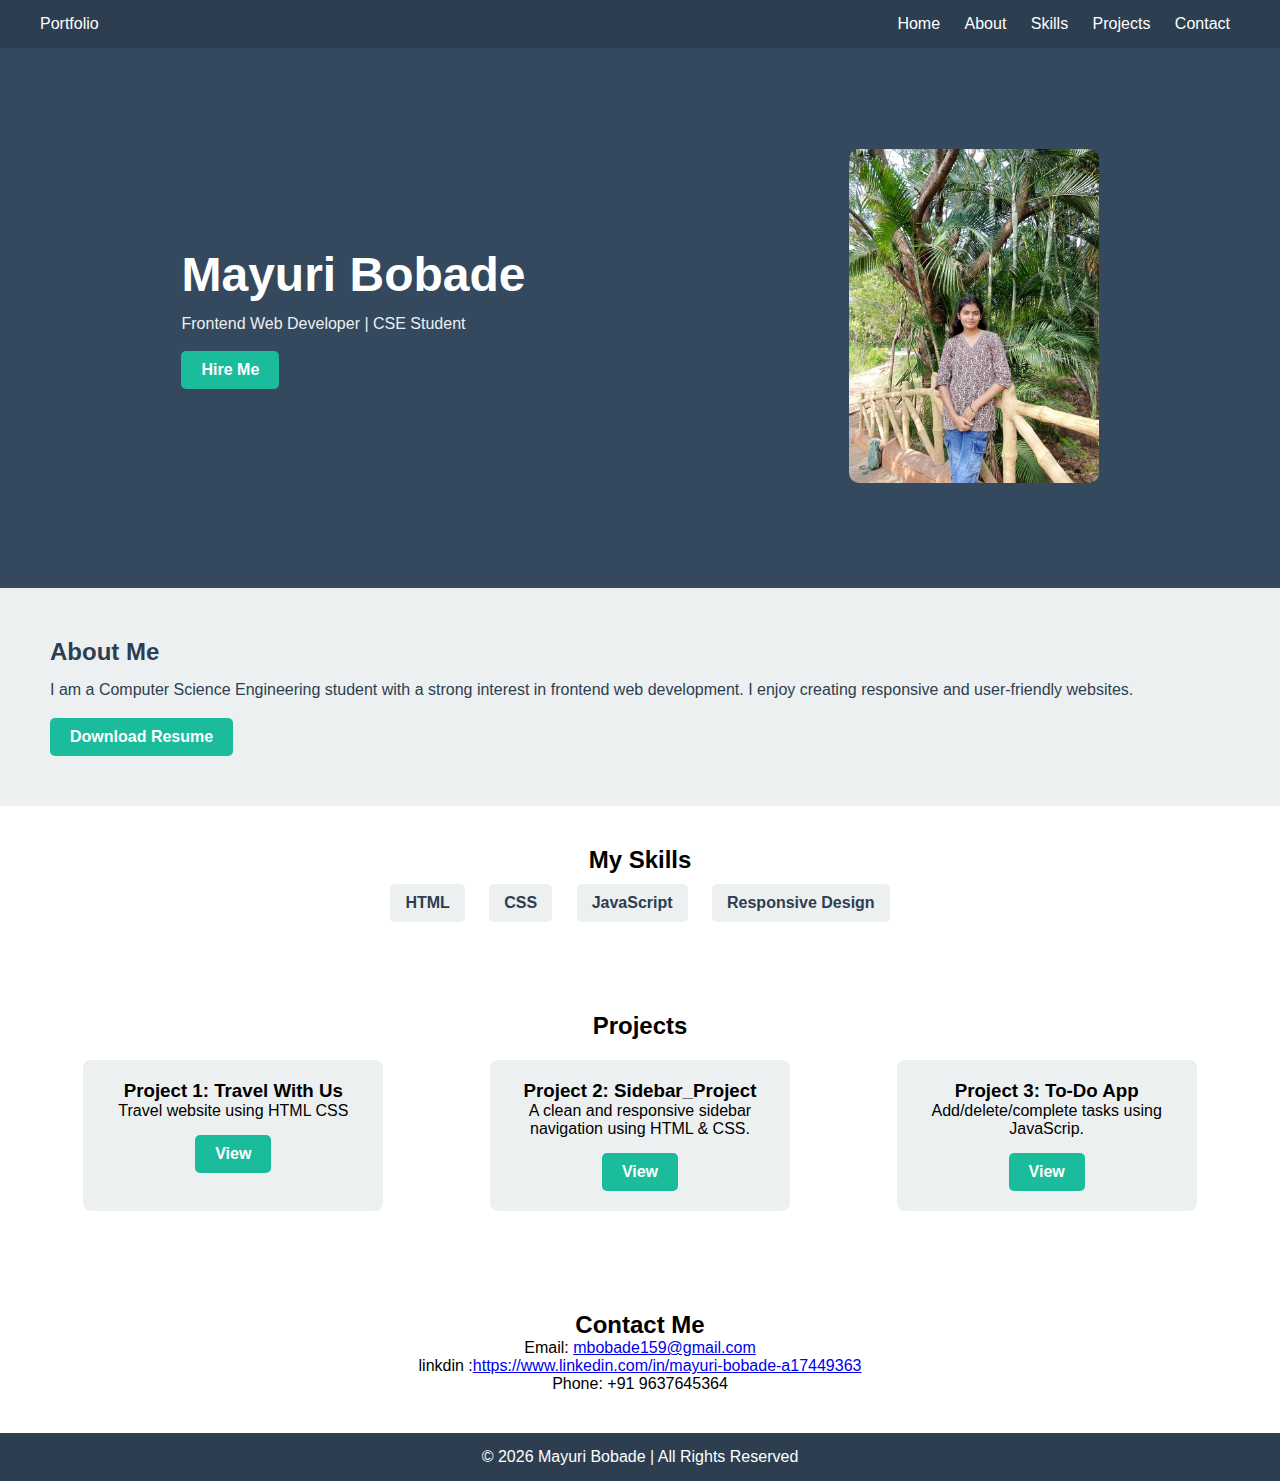
<file: Task-1/index.html>
<!DOCTYPE html>
<html lang="en">
<head>
    <meta charset="UTF-8">
    <title>Mayuri | Portfolio</title>
    <link rel="stylesheet" href="style.css">
    <meta name="viewport" content="width=device-width, initial-scale=1.0">
</head>
<body>

<!-- NAVBAR -->
<header>
    <div class="logo">Portfolio</div>
    <nav id="navMenu">
        <a href="#home">Home</a>
        <a href="#about">About</a>
        <a href="#skills">Skills</a>
        <a href="#projects">Projects</a>
        <a href="#contact">Contact</a>
    </nav>
    <div class="menu" onclick="toggleMenu()">☰</div>
</header>

<!-- HERO SECTION -->
<section class="hero" id="home">
    <div class="hero-text">
        <h1>Mayuri Bobade</h1>
        <p>Frontend Web Developer | CSE Student</p>
        <a href="#contact" class="btn">Hire Me</a>
    </div>
    <div class="hero-img">
        <img src="images/Profile.jpg" alt="profile">
    </div>
</section>

<!-- ABOUT -->
<section class="about" id="about">
    <div>
        <h2>About Me</h2>
        <p>
            I am a Computer Science Engineering student with a strong interest
            in frontend web development. I enjoy creating responsive and
            user-friendly websites.
        </p>
        <a href="resume/mayuri_bobade_resume (Final).pdf" class="btn" download>Download Resume</a>
    </div>
</section>

<!-- SKILLS -->
<section class="skills" id="skills">
    <h2>My Skills</h2>
    <div class="skill-box">
        <span>HTML</span>
        <span>CSS</span>
        <span>JavaScript</span>
        <span>Responsive Design</span>
    </div>
</section>

<!-- PROJECTS -->
<section class="projects" id="projects">
  <h2>Projects</h2>

  <div class="project-grid">
    <div class="project-card">
      <h3>Project 1: Travel With Us</h3>
      <p>Travel website using HTML CSS </p>
      <a href="https://mayuu17.github.io/travellingwebsite/" class="btn">View</a>
    </div>

    <div class="project-card">
      <h3>Project 2: Sidebar_Project </h3>
      <p> A clean and responsive sidebar navigation using HTML & CSS.</p>
      <a href="https://mayuu17.github.io/Sidebar_Project/" class="btn">View</a>
    </div>

    <div class="project-card">
      <h3>Project 3: To-Do App</h3>
      <p> Add/delete/complete tasks using JavaScrip.</p>
      <a href="https://mayuu17.github.io/To-Do-App/" class="btn">View</a>
    </div>
  </div>
</section>


<!-- CONTACT -->
<section class="contact" id="contact">
    <h2>Contact Me</h2>
    <p>Email: <a href="mbobade159@gmail.com">mbobade159@gmail.com</a></p>
    <p>linkdin :<a href="https://www.linkedin.com/in/mayuri-bobade-a17449363">https://www.linkedin.com/in/mayuri-bobade-a17449363</a></p>
    <p>Phone: +91 9637645364</p>
</section>

<!-- FOOTER -->
<footer>
    <p>© 2026 Mayuri Bobade | All Rights Reserved</p>
</footer>

<script src="index.js"></script>
</body>
</html>
</file>
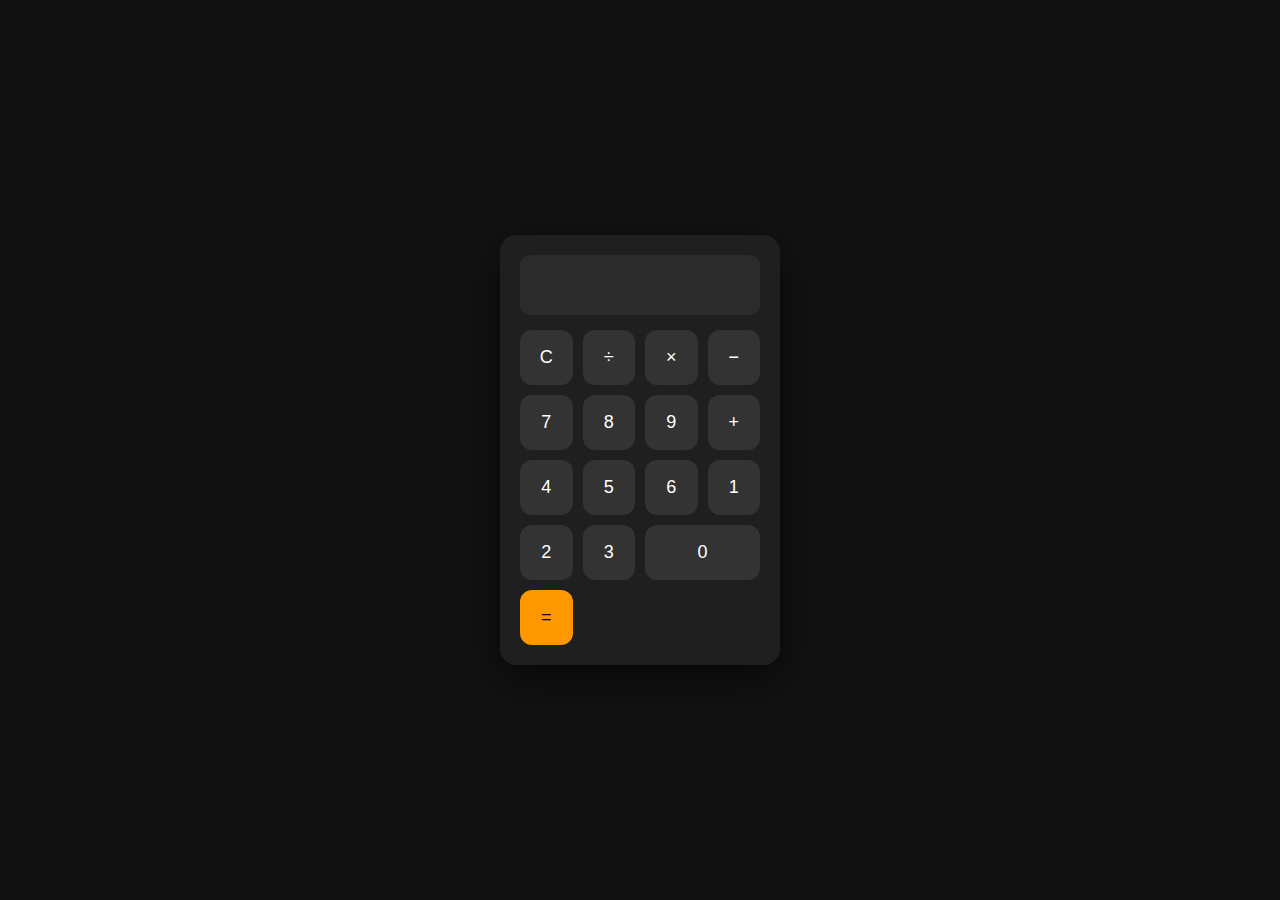
<file: Task-3/index.html>
<!DOCTYPE html>
<html lang="en">
<head>
  <meta charset="UTF-8">
  <title>Calculator</title>
  <link rel="stylesheet" href="style.css">
</head>
<body>

  <div class="calculator">
    <input type="text" id="display" disabled>

    <div class="buttons">
      <button onclick="clearDisplay()">C</button>
      <button onclick="appendValue('/')">÷</button>
      <button onclick="appendValue('*')">×</button>
      <button onclick="appendValue('-')">−</button>

      <button onclick="appendValue('7')">7</button>
      <button onclick="appendValue('8')">8</button>
      <button onclick="appendValue('9')">9</button>
      <button onclick="appendValue('+')">+</button>

      <button onclick="appendValue('4')">4</button>
      <button onclick="appendValue('5')">5</button>
      <button onclick="appendValue('6')">6</button>

      <button onclick="appendValue('1')">1</button>
      <button onclick="appendValue('2')">2</button>
      <button onclick="appendValue('3')">3</button>

      <button onclick="appendValue('0')" class="zero">0</button>
      <button onclick="calculate()">=</button>
    </div>
  </div>

  <script src="script.js"></script>
</body>
</html>
</file>
<file: Task-1/style.css>
* {
    margin: 0;
    padding: 0;
    box-sizing: border-box;
    font-family: Arial, sans-serif;
}

header {
    display: flex;
    justify-content: space-between;
    align-items: center;
    padding: 15px 40px;
    background: #2c3e50;
    color: white;
}

header nav a {
    color: white;
    margin: 0 10px;
    text-decoration: none;
    font-weight: 500;
}

header nav a:hover {
    color: #1abc9c;
}

.menu {
    display: none;
    cursor: pointer;
}

/* HERO SECTION */
.hero {
    display: flex;
    align-items: center;
    justify-content: space-around;
    background: #34495e;
    color: white;
    padding: 50px 20px;
    min-height: 60vh;
}

.hero img {
    width: 250px;
    border-radius: 10px;
}

.hero h1 {
    font-size: 48px;
    margin-bottom: 10px;
}

.hero p {
    color: #ecf0f1;
    max-width: 450px;
    line-height: 1.5;
}

.btn {
    display: inline-block;
    margin-top: 15px;
    padding: 10px 20px;
    background: #1abc9c;
    color: white;
    text-decoration: none;
    border-radius: 5px;
    font-weight: bold;
}

/* ABOUT SECTION */
.about {
    display: flex;
    padding: 50px;
    gap: 30px;
    background: #ecf0f1;
}

.about h2 {
    margin-bottom: 10px;
    color: #2c3e50;
}

.about p {
    color: #2c3e50;
    line-height: 1.7;
}

/* SKILLS, PROJECTS, CONTACT */
.skills, .projects, .contact {
    padding: 40px;
    text-align: center;
    background: #ffffff;
}

.skill-box span {
    display: inline-block;
    margin: 10px;
    padding: 10px 15px;
    background: #ecf0f1;
    border-radius: 5px;
    color: #2c3e50;
    font-weight: 600;
}

.project-card {
    background: #ecf0f1;
    padding: 20px;
    width: 300px;
    margin: 20px auto; 
    border-radius: 8px;
    text-align: center; 
}
.project-grid {
    display: flex;
    justify-content: center;
    gap: 20px;
    flex-wrap: wrap;
}


/* FOOTER */
footer {
    text-align: center;
    padding: 15px;
    background: #2c3e50;
    color: white;
}

/* RESPONSIVE */
@media(max-width: 768px) {
    .hero, .about {
        flex-direction: column;
        text-align: center;
    }

    nav {
        display: none;
        flex-direction: column;
    }

    .menu {
        display: block;
    }

    .hero img, .about img {
        width: 220px;
        margin-top: 20px;
    }

    .skill-box span {
        width: 100%;
    }

    .project-card {
        width: 90%;
    }
}
</file>
<file: Task-3/style.css>
* {
  margin: 0;
  padding: 0;
  box-sizing: border-box;
  font-family: Arial, sans-serif;
}

body {
  height: 100vh;
  display: flex;
  justify-content: center;
  align-items: center;
  background: #121212;
}

.calculator {
  background: #1f1f1f;
  padding: 20px;
  border-radius: 16px;
  width: 280px;
  box-shadow: 0 15px 40px rgba(0, 0, 0, 0.6);
}

#display {
  width: 100%;
  height: 60px;
  margin-bottom: 15px;
  border: none;
  border-radius: 10px;
  background: #2b2b2b;
  color: #fff;
  font-size: 24px;
  text-align: right;
  padding: 10px;
}

.buttons {
  display: grid;
  grid-template-columns: repeat(4, 1fr);
  gap: 10px;
}

button {
  height: 55px;
  border: none;
  border-radius: 12px;
  font-size: 18px;
  cursor: pointer;
  background: #333;
  color: #fff;
  transition: 0.2s;
}

button:hover {
  background: #444;
  transform: translateY(-2px);
}

button:active {
  transform: translateY(0);
}

.zero {
  grid-column: span 2;
}

button:last-child {
  background: #ff9800;
  color: #000;
}

button:last-child:hover {
  background: #ffa726;
}
</file>
